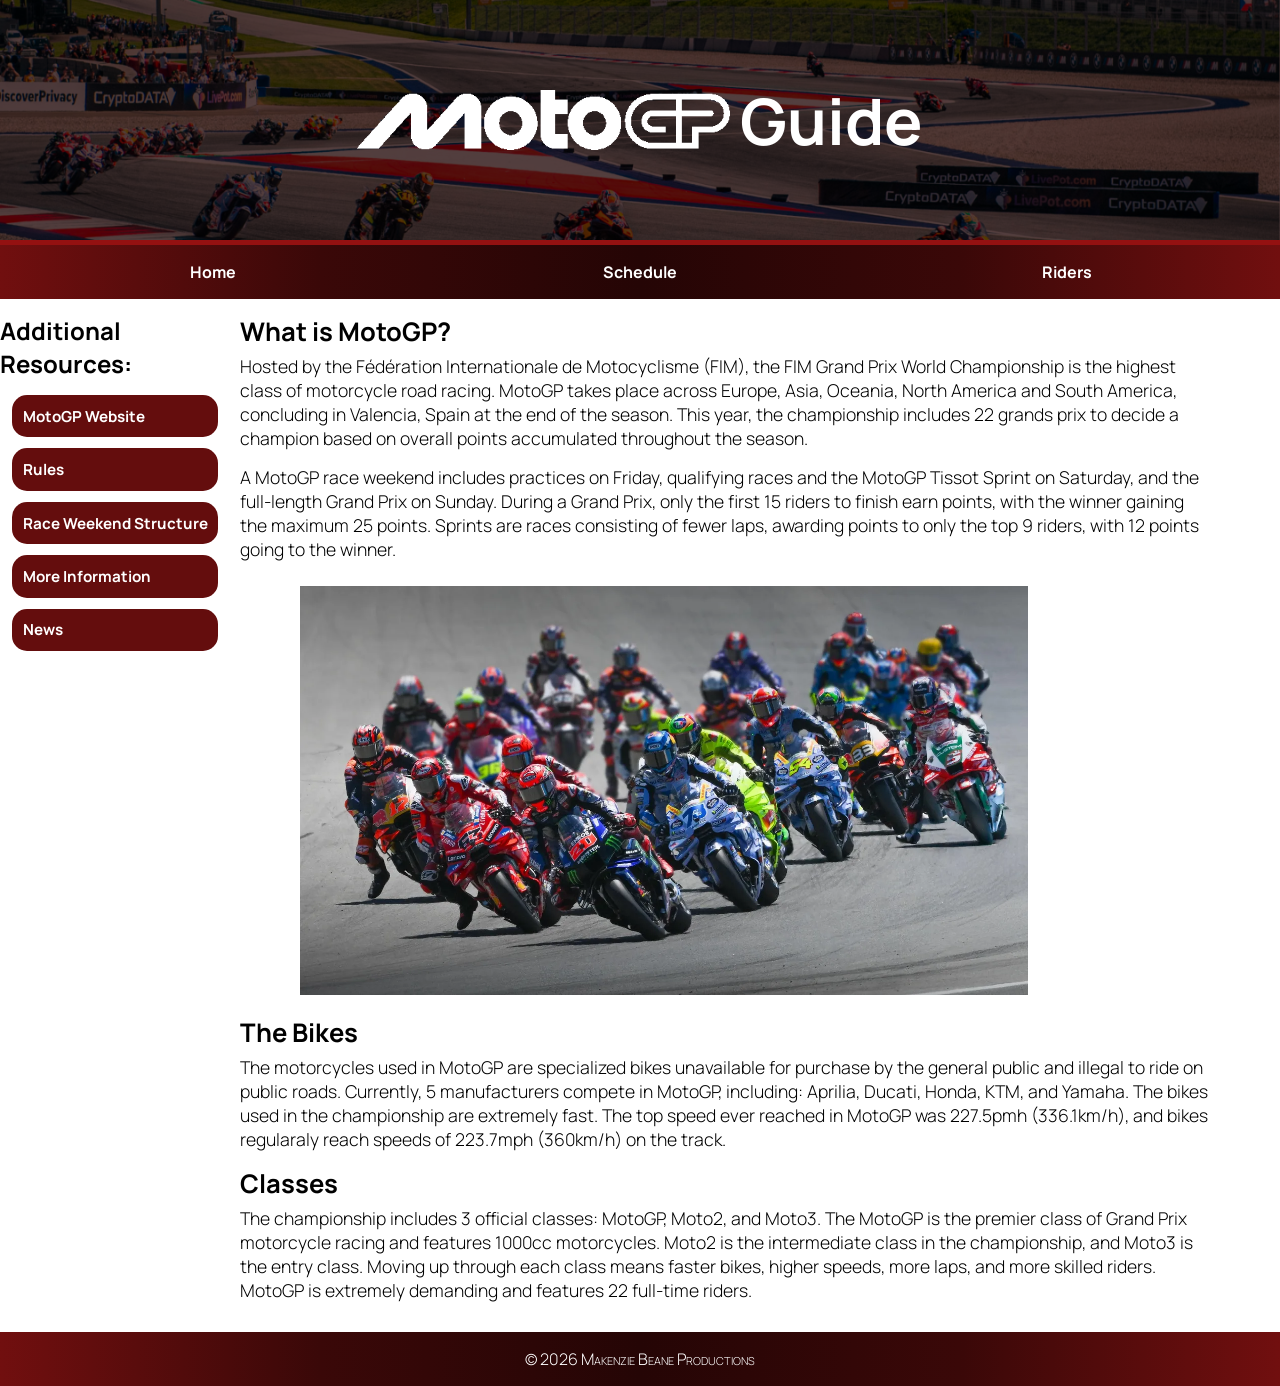
<file: index.html>
<!DOCTYPE html>
<html lang="en">

<head>
    <meta charset="UTF-8">
    <meta name="viewport" content="width=device-width, initial-scale=1.0">

    <!-- JQuery CDN -->
	<script src="https://ajax.googleapis.com/ajax/libs/jquery/3.7.1/jquery.min.js"></script>

	<!-- Slicknav JS File -->
	<script src="js/jquery.slicknav.min.js"></script>

	<script type="text/javascript">
		$(document).ready(function () {
			$('#nav_menu').slicknav({ prependTo: "#mobilemenu", allowParentLinks: true });
		});
	</script>

    <!-- Style Link -->
    <link rel="stylesheet" href="styles/slicknav.css">
    <link rel="stylesheet" href="styles/main.css">

    <!-- Favicon -->
    <link rel="shortcut icon" href="images/MotoGP_logo.png" type="image/x-icon">

    <!-- Google Fonts Links -->
    <link rel="preconnect" href="https://fonts.googleapis.com">
    <link rel="preconnect" href="https://fonts.gstatic.com" crossorigin>
    <link href="https://fonts.googleapis.com/css2?family=Manrope:wght@200..800&display=swap" rel="stylesheet">

    <title>MotoGP Guide | Home</title>
</head>

<body>
    <header>
        <a href="index.html" title="Return to Home">
            <img src="images/MotoGP_full_logo_white.png" alt="MotoGP Logo">
            <h1>Guide</h1>
        </a>
    </header>

    <!-- Navigation Bar -->
    <nav id="mobilemenu"></nav>
    <nav id="nav_menu">
        <ul>
            <li><a href="index.html">Home</a></li>
            <li><a href="schedule.html">Schedule</a></li>
            <li><a href="all_riders.html">Riders</a>
                <ul>
                    <li><a href="podium_riders.html">Podium Riders</a></li>
                </ul>
            </li>
        </ul>
    </nav>

    <main>
        <aside>
            <h3>Additional Resources:</h3>
            <ul>
                <li><a href="https://www.motogp.com/en" target="_blank">MotoGP Website</a></li>
                <li><a href="https://www.motogp.com/en/blog-articles/what-are-the-motogp-rules-a-complete-overview/521386"
                        target="_blank">Rules</a></li>
                <li><a href="https://www.motogp.com/en/news/2025/10/29/what-does-a-motogp-race-weekend-look-like/762537"
                        target="_blank">Race Weekend Structure</a></li>
                <li><a href="https://www.motogp.com/en/blog-articles" target="_blank">More Information</a></li>
                <li><a href="https://www.motogp.com/en/news" target="_blank">News</a></li>
            </ul>
        </aside>

        <section>
            <h4>What is MotoGP?</h4>

            <p>Hosted by the Fédération Internationale de Motocyclisme (FIM), the FIM Grand Prix World Championship is
                the highest class of motorcycle road racing. MotoGP takes place across Europe, Asia, Oceania, North
                America and South America, concluding in Valencia, Spain at the end of the season. This year, the
                championship includes 22 grands prix to decide a champion based on overall points accumulated throughout
                the season.</p>

            <p>A MotoGP race weekend includes practices on Friday, qualifying races and the MotoGP Tissot Sprint on Saturday,
                and the full-length Grand Prix on Sunday. During a Grand Prix, only the first 15 riders to finish earn
                points, with the winner gaining the maximum 25 points. Sprints are races consisting of fewer laps,
                awarding points to only the top 9 riders, with 12 points going to the winner.</p>

            <img src="images/group_of_riders.webp" alt="Group of MotoGP riders">

            <h4>The Bikes</h4>

            <p>The motorcycles used in MotoGP are specialized bikes unavailable for purchase by the general public and
                illegal to ride on public roads. Currently, 5 manufacturers compete in MotoGP, including: Aprilia,
                Ducati, Honda, KTM, and Yamaha. The bikes used in the championship are extremely fast. The top speed
                ever reached in MotoGP was 227.5pmh (336.1km/h), and bikes regularaly reach speeds of 223.7mph (360km/h)
                on the track.</p>

            <h4>Classes</h4>

            <p>The championship includes 3 official classes: MotoGP, Moto2, and Moto3. The MotoGP is the premier class
                of Grand Prix motorcycle racing and features 1000cc motorcycles. Moto2 is the intermediate class in the
                championship, and Moto3 is the entry class. Moving up through each class means faster bikes, higher
                speeds, more laps, and more skilled riders. MotoGP is extremely demanding and features 22 full-time
                riders.</p>
        </section>
    </main>

    <footer>
        &copy; <span id="copyrightyear"></span> Makenzie Beane Productions
    </footer>
</body>

</html>

<script src="js/scripts.js"></script>
</file>
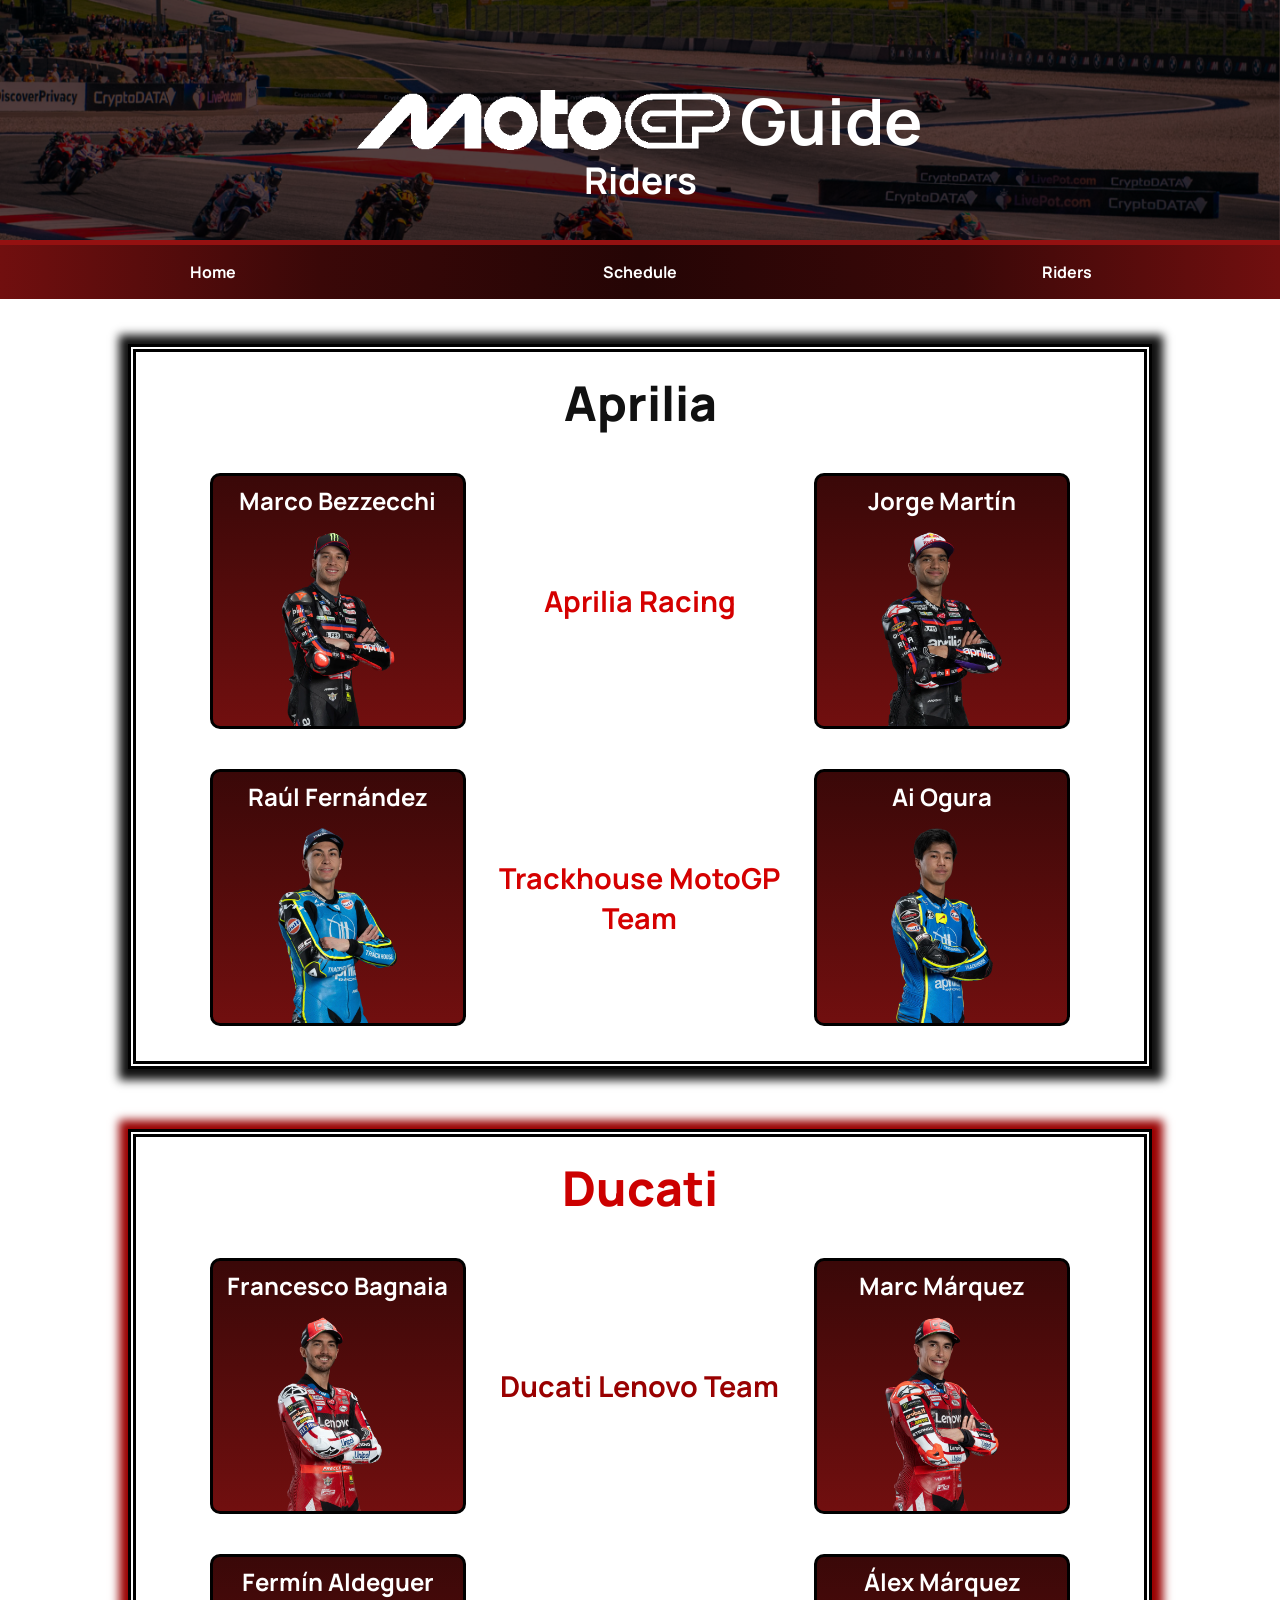
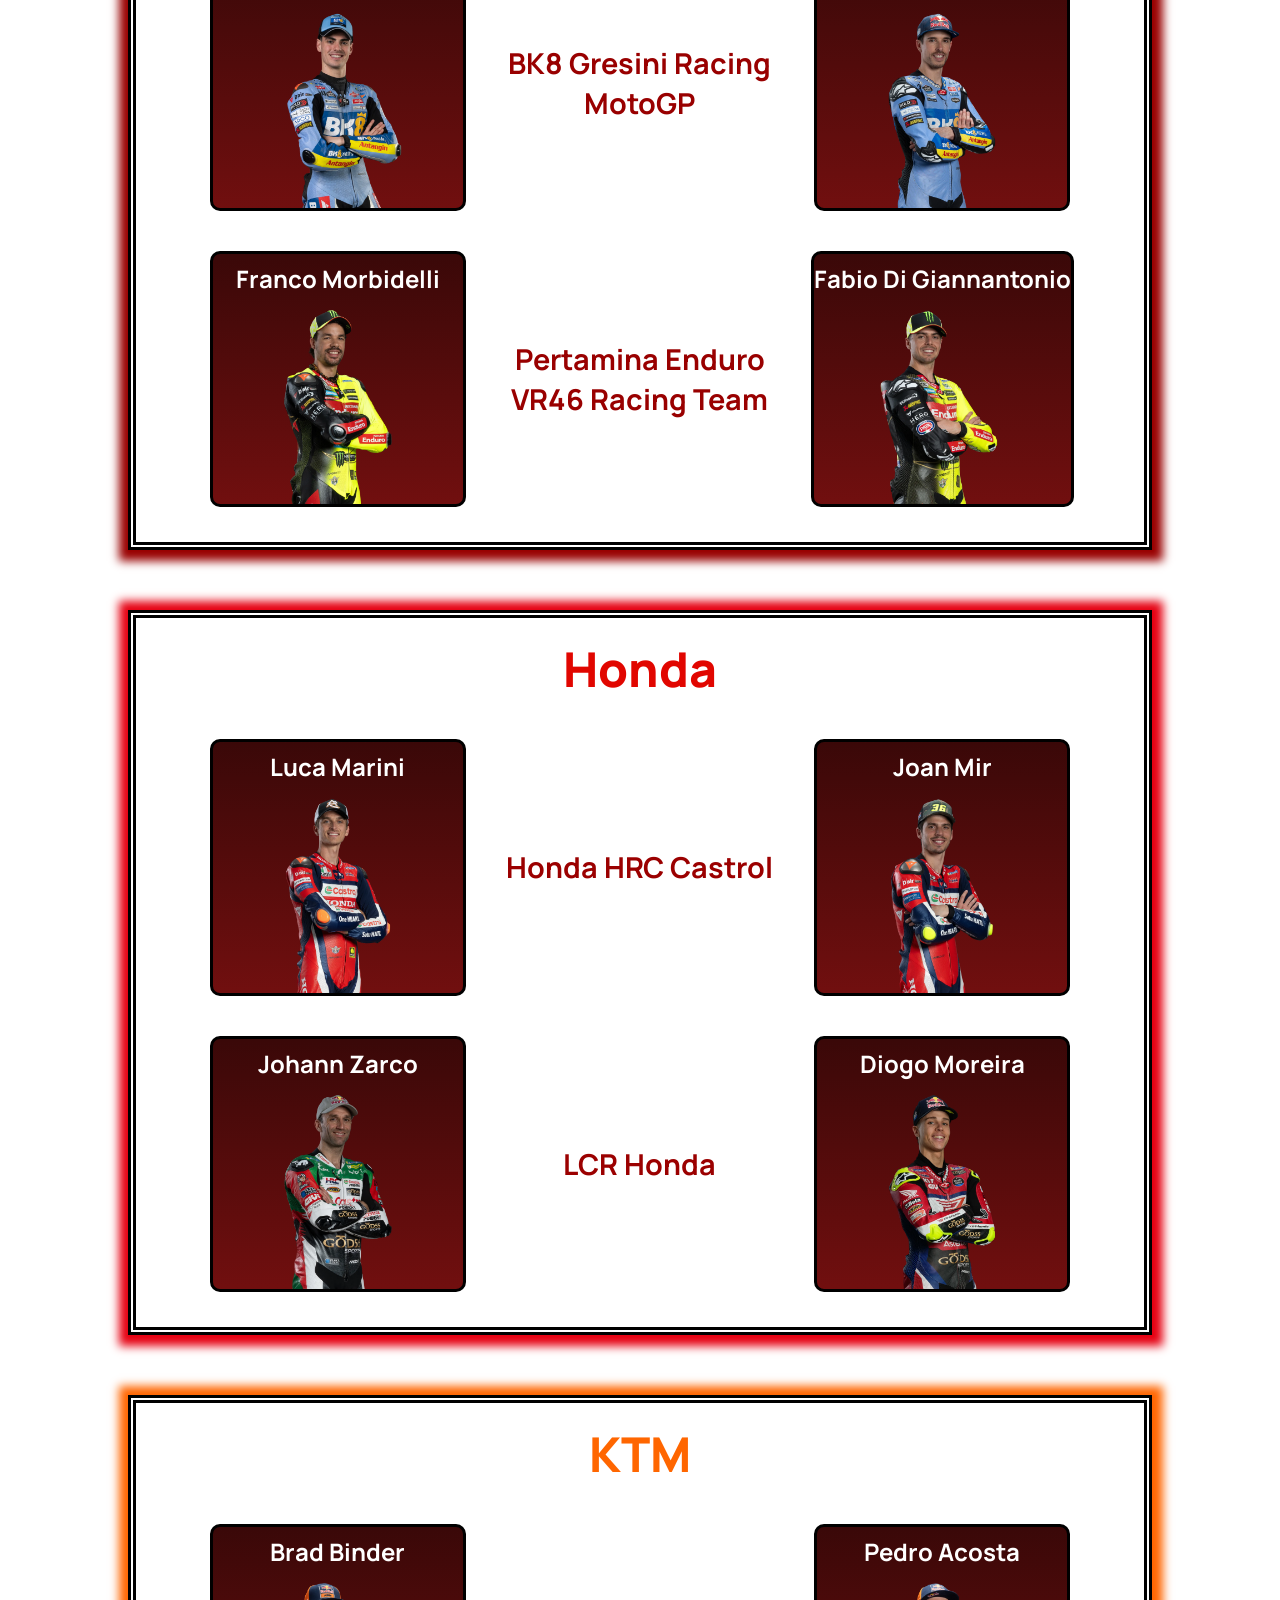
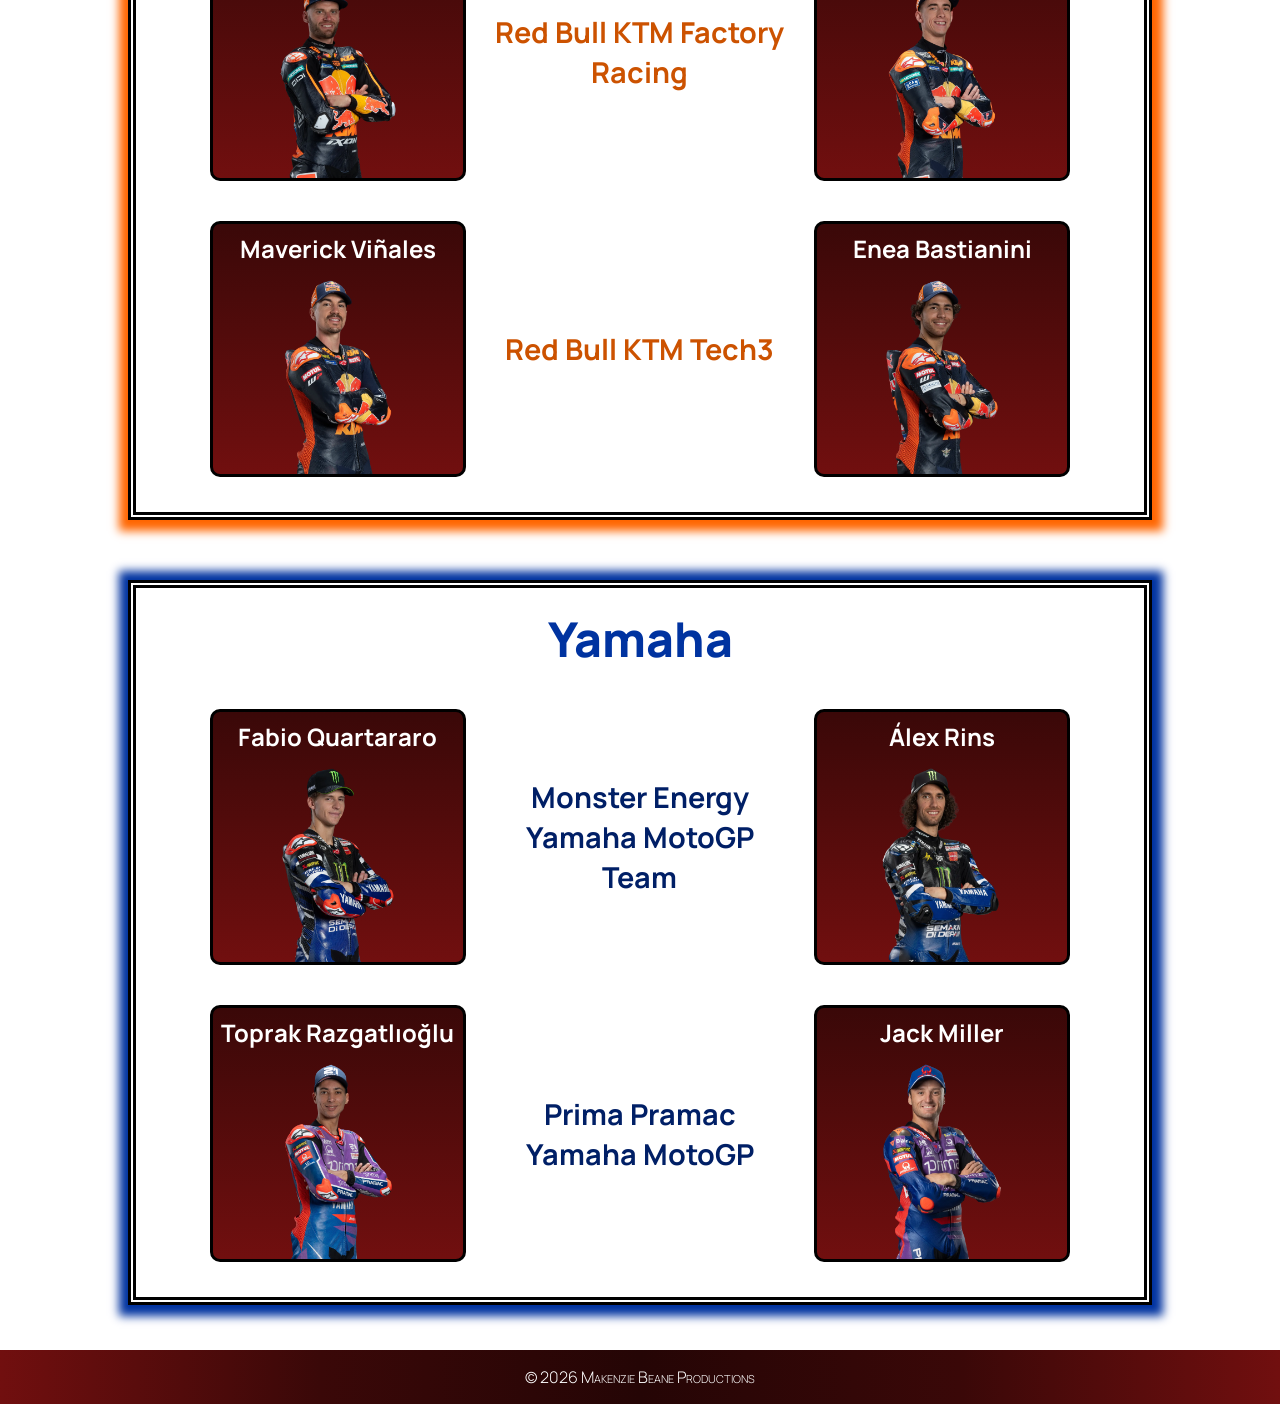
<file: all_riders.html>
<!DOCTYPE html>
<html lang="en">

<head>
    <meta charset="UTF-8">
    <meta name="viewport" content="width=device-width, initial-scale=1.0">
    
    <!-- JQuery CDN -->
	<script src="https://ajax.googleapis.com/ajax/libs/jquery/3.7.1/jquery.min.js"></script>

	<!-- Slicknav JS File -->
	<script src="js/jquery.slicknav.min.js"></script>

	<script type="text/javascript">
		$(document).ready(function () {
			$('#nav_menu').slicknav({ prependTo: "#mobilemenu", allowParentLinks: true });
		});
	</script>

    <!-- Style Links -->
    <link rel="stylesheet" href="styles/slicknav.css">
    <link rel="stylesheet" href="styles/main.css">
    <link rel="stylesheet" href="styles/all_riders.css">

    <!-- Favicon -->
    <link rel="shortcut icon" href="images/MotoGP_logo.png" type="image/x-icon">

    <!-- Google Fonts Links -->
    <link rel="preconnect" href="https://fonts.googleapis.com">
    <link rel="preconnect" href="https://fonts.gstatic.com" crossorigin>
    <link href="https://fonts.googleapis.com/css2?family=Manrope:wght@200..800&display=swap" rel="stylesheet">

    <title>MotoGP Guide | Riders</title>
</head>

<body>
    <header>
        <a href="index.html" title="Return to Home">
            <img src="images/MotoGP_full_logo_white.png" alt="MotoGP Logo">
            <h1>Guide</h1>
        </a>
        <h2>Riders</h2>
    </header>

    <!-- Navigation Bar -->
    <nav id="mobilemenu"></nav>
    <nav id="nav_menu">
        <ul>
            <li><a href="index.html">Home</a></li>
            <li><a href="schedule.html">Schedule</a></li>
            <li><a href="all_riders.html">Riders</a>
                <ul>
                    <li><a href="podium_riders.html">Podium Riders</a></li>
                </ul>
            </li>
        </ul>
    </nav>

    <main>
        <!-- Manufacturer | Team | Riders -->
        <div id="aprilia">
            <h1>Aprilia</h1>
            <div class="apriliaTeam">
                <a href="https://www.motogp.com/en/riders/marco-bezzecchi/e622ec5b-5ccf-457c-a67f-ec028f0ddf6e?tab=overview"
                    target="_blank">
                    <div class="rider">
                        <h3>Marco Bezzecchi</h3>
                        <img src="images/Bezzecchi.webp" alt="Bezzecchi">
                    </div>
                </a>
                <h2>Aprilia Racing</h2>
                <a href="https://www.motogp.com/en/riders/jorge-martin/5b9af34e-da94-4ca2-9c4c-6be0fc8b1bbc?tab=overview"
                    target="_blank">
                    <div class="rider">
                        <h3>Jorge Martín</h3>
                        <img src="images/Martín.webp" alt="Martín">
                    </div>
                </a>
            </div>
            <div class="apriliaTeam">
                <a href="https://www.motogp.com/en/riders/raul-fernandez/eec1f7dc-b115-44f6-82aa-73130e5c92cf?tab=overview"
                    target="_blank">
                    <div class="rider">
                        <h3>Raúl Fernández</h3>
                        <img src="images/Fernández.webp" alt="Fernández">
                    </div>
                </a>
                <h2>Trackhouse MotoGP Team</h2>
                <a href="https://www.motogp.com/en/riders/ai-ogura/244b6f51-ac33-40ee-876d-9401dc9d1346?tab=overview"
                    target="_blank">
                    <div class="rider">
                        <h3>Ai Ogura</h3>
                        <img src="images/Ogura.webp" alt="Ogura">
                    </div>
                </a>
            </div>
        </div>

        <div id="ducati">
            <h1>Ducati</h1>
            <div class="ducatiTeam">
                <a href="https://www.motogp.com/en/riders/francesco-bagnaia/66b78301-5826-4986-b11e-fa68a7bd77a7?tab=overview"
                    target="_blank">
                    <div class="rider">
                        <h3>Francesco Bagnaia</h3>
                        <img src="images/Bagnaia.webp" alt="Bagnaia">
                    </div>
                </a>
                <h2>Ducati Lenovo Team</h2>
                <a href="https://www.motogp.com/en/riders/marc-marquez/23e50438-a657-4fb0-a190-3262b5472f29?tab=overview"
                    target="_blank">
                    <div class="rider">
                        <h3>Marc Márquez</h3>
                        <img src="images/Marc_Márquez.webp" alt="Marc Márquez">
                    </div>
                </a>
            </div>
            <div class="ducatiTeam">
                <a href="https://www.motogp.com/en/riders/fermin-aldeguer-/71052114-5bce-4307-908c-4cc2bd387aac?tab=overview"
                    target="_blank">
                    <div class="rider">
                        <h3>Fermín Aldeguer</h3>
                        <img src="images/Aldeguer.webp" alt="Aldeguer">
                    </div>
                </a>
                <h2>BK8 Gresini Racing MotoGP</h2>
                <a href="https://www.motogp.com/en/riders/alex-marquez/41195f0f-9817-4a4d-913e-c1fbbb351d9b?tab=overview"
                    target="_blank">
                    <div class="rider">
                        <h3>Álex Márquez</h3>
                        <img src="images/Álex_Márquez.webp" alt="Álex Márquez">
                    </div>
                </a>
            </div>
            <div class="ducatiTeam">
                <a href="https://www.motogp.com/en/riders/franco-morbidelli/4113c5f7-33c5-4246-b05b-3f81f4ddbd8f?tab=overview"
                    target="_blank">
                    <div class="rider">
                        <h3>Franco Morbidelli</h3>
                        <img src="images/Morbidelli.webp" alt="Morbidelli">
                    </div>
                </a>
                <h2>Pertamina Enduro VR46 Racing Team</h2>
                <a href="https://www.motogp.com/en/riders/fabio-di-giannantonio/525b1551-f10b-4cfd-9b43-59af6fca654b?tab=overview"
                    target="_blank">
                    <div class="rider">
                        <h3>Fabio Di Giannantonio</h3>
                        <img src="images/Di_Giannantonio.webp" alt="Di Giannantonio">
                    </div>
                </a>
            </div>
        </div>

        <div id="honda">
            <h1>Honda</h1>
            <div class="hondaTeam">
                <a href="https://www.motogp.com/en/riders/luca-marini/5dfc20db-c3c4-4ecd-9c7c-f6cfd042031a?tab=overview"
                    target="_blank">
                    <div class="rider">
                        <h3>Luca Marini</h3>
                        <img src="images/Marini.webp" alt="Marini">
                    </div>
                </a>
                <h2>Honda HRC Castrol</h2>
                <a href="https://www.motogp.com/en/riders/joan-mir/f55f9c34-8621-437b-ae04-ae2418720204?tab=overview"
                    target="_blank">
                    <div class="rider">
                        <h3>Joan Mir</h3>
                        <img src="images/Mir.webp" alt="Mir">
                    </div>
                </a>
            </div>
            <div class="hondaTeam">
                <a href="https://www.motogp.com/en/riders/johann-zarco/4a439bde-305a-4995-b3e7-783fa99f784a?tab=overview"
                    target="_blank">
                    <div class="rider">
                        <h3>Johann Zarco</h3>
                        <img src="images/Zarco.webp" alt="Zarco">
                    </div>
                </a>
                <h2>LCR Honda</h2>
                <a href="https://www.motogp.com/en/riders/diogo-moreira/e2479f8e-dad8-4191-9a6c-9d4aafa8c3a3?tab=overview"
                    target="_blank">
                    <div class="rider">
                        <h3>Diogo Moreira</h3>
                        <img src="images/Moreira.webp" alt="Moreira">
                    </div>
                </a>
            </div>
        </div>

        <div id="ktm">
            <h1>KTM</h1>
            <div class="ktmTeam">
                <a href="https://www.motogp.com/en/riders/brad-binder/ade5ef32-01ea-487c-95ca-491544a668ed?tab=overview"
                    target="_blank">
                    <div class="rider">
                        <h3>Brad Binder</h3>
                        <img src="images/Binder.webp" alt="Binder">
                    </div>
                </a>
                <h2>Red Bull KTM Factory Racing</h2>
                <a href="https://www.motogp.com/en/riders/pedro-acosta/ea39a0af-95d3-4a37-81a7-f332efdb9216?tab=overview"
                    target="_blank">
                    <div class="rider">
                        <h3>Pedro Acosta</h3>
                        <img src="images/Acosta.webp" alt="Acosta">
                    </div>
                </a>
            </div>
            <div class="ktmTeam">
                <a href="https://www.motogp.com/en/riders/maverick-vinales/71df6f0d-51c3-4cdb-9f5c-51939e6f33f2?tab=overview"
                    target="_blank">
                    <div class="rider">
                        <h3>Maverick Viñales</h3>
                        <img src="images/Viñales.webp" alt="Viñales">
                    </div>
                </a>
                <h2>Red Bull KTM Tech3</h2>
                <a href="https://www.motogp.com/en/riders/enea-bastianini/00db2312-15f2-4333-be5c-4bbff9d17aec?tab=overview"
                    target="_blank">
                    <div class="rider">
                        <h3>Enea Bastianini</h3>
                        <img src="images/Bastianini.webp" alt="Bastianini">
                    </div>
                </a>
            </div>
        </div>

        <div id="yamaha">
            <h1>Yamaha</h1>
            <div class="yamahaTeam">
                <a href="https://www.motogp.com/en/riders/fabio-quartararo/bf95d959-6a60-44f1-84b5-ded861e62578?tab=overview"
                    target="_blank">
                    <div class="rider">
                        <h3>Fabio Quartararo</h3>
                        <img src="images/Quartararo.webp" alt="Quartararo">
                    </div>
                </a>
                <h2>Monster Energy Yamaha MotoGP Team</h2>
                <a href="https://www.motogp.com/en/riders/alex-rins/04bf0ce4-5062-44fc-9745-ec85a8d8f8d3?tab=overview"
                    target="_blank">
                    <div class="rider">
                        <h3>Álex Rins</h3>
                        <img src="images/Rins.webp" alt="Rins">
                    </div>
                </a>
            </div>
            <div class="yamahaTeam">
                <a href="https://www.motogp.com/en/riders/toprak-razgatlioglu/c883a3b8-17ce-419d-b71b-32c252f6fc7e?tab=overview"
                    target="_blank">
                    <div class="rider">
                        <h3>Toprak Razgatlıoğlu</h3>
                        <img src="images/Razgatlıoğlu.webp" alt="Razgatlıoğlu">
                    </div>
                </a>
                <h2>Prima Pramac Yamaha MotoGP</h2>
                <a href="https://www.motogp.com/en/riders/jack-miller/b0c1fea6-2dd5-4e26-8a18-0ac9fe6870e4?tab=overview"
                    target="_blank">
                    <div class="rider">
                        <h3>Jack Miller</h3>
                        <img src="images/Miller.webp" alt="Miller">
                    </div>
                </a>
            </div>
        </div>
    </main>

    <!-- Return to Top Button -->
    <button id="cornerBtn" title="Return to Top" onclick="topFunction()"><img src="images/return_to_top.png" alt="Return to Top"></button>

    <footer>
        &copy; <span id="copyrightyear"></span> Makenzie Beane Productions
    </footer>
</body>

</html>

<script src="js/scripts.js"></script>
</file>
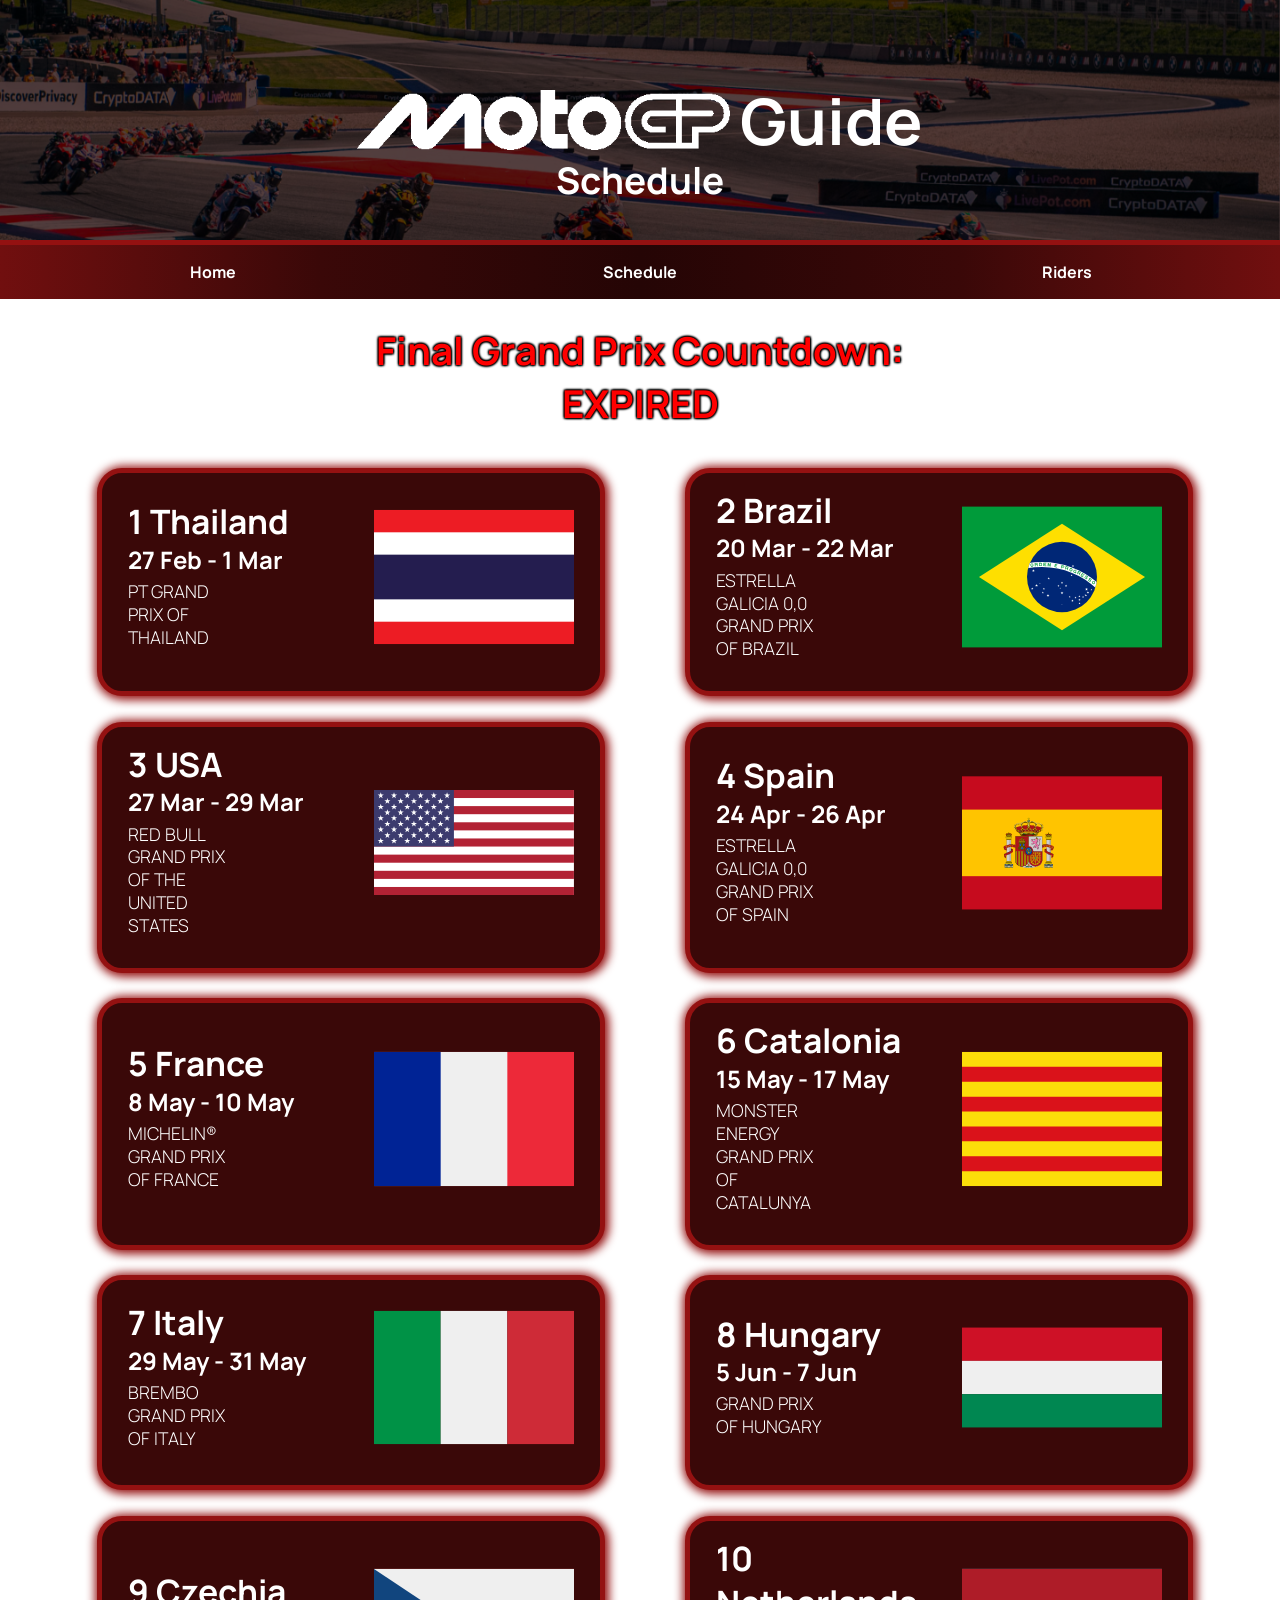
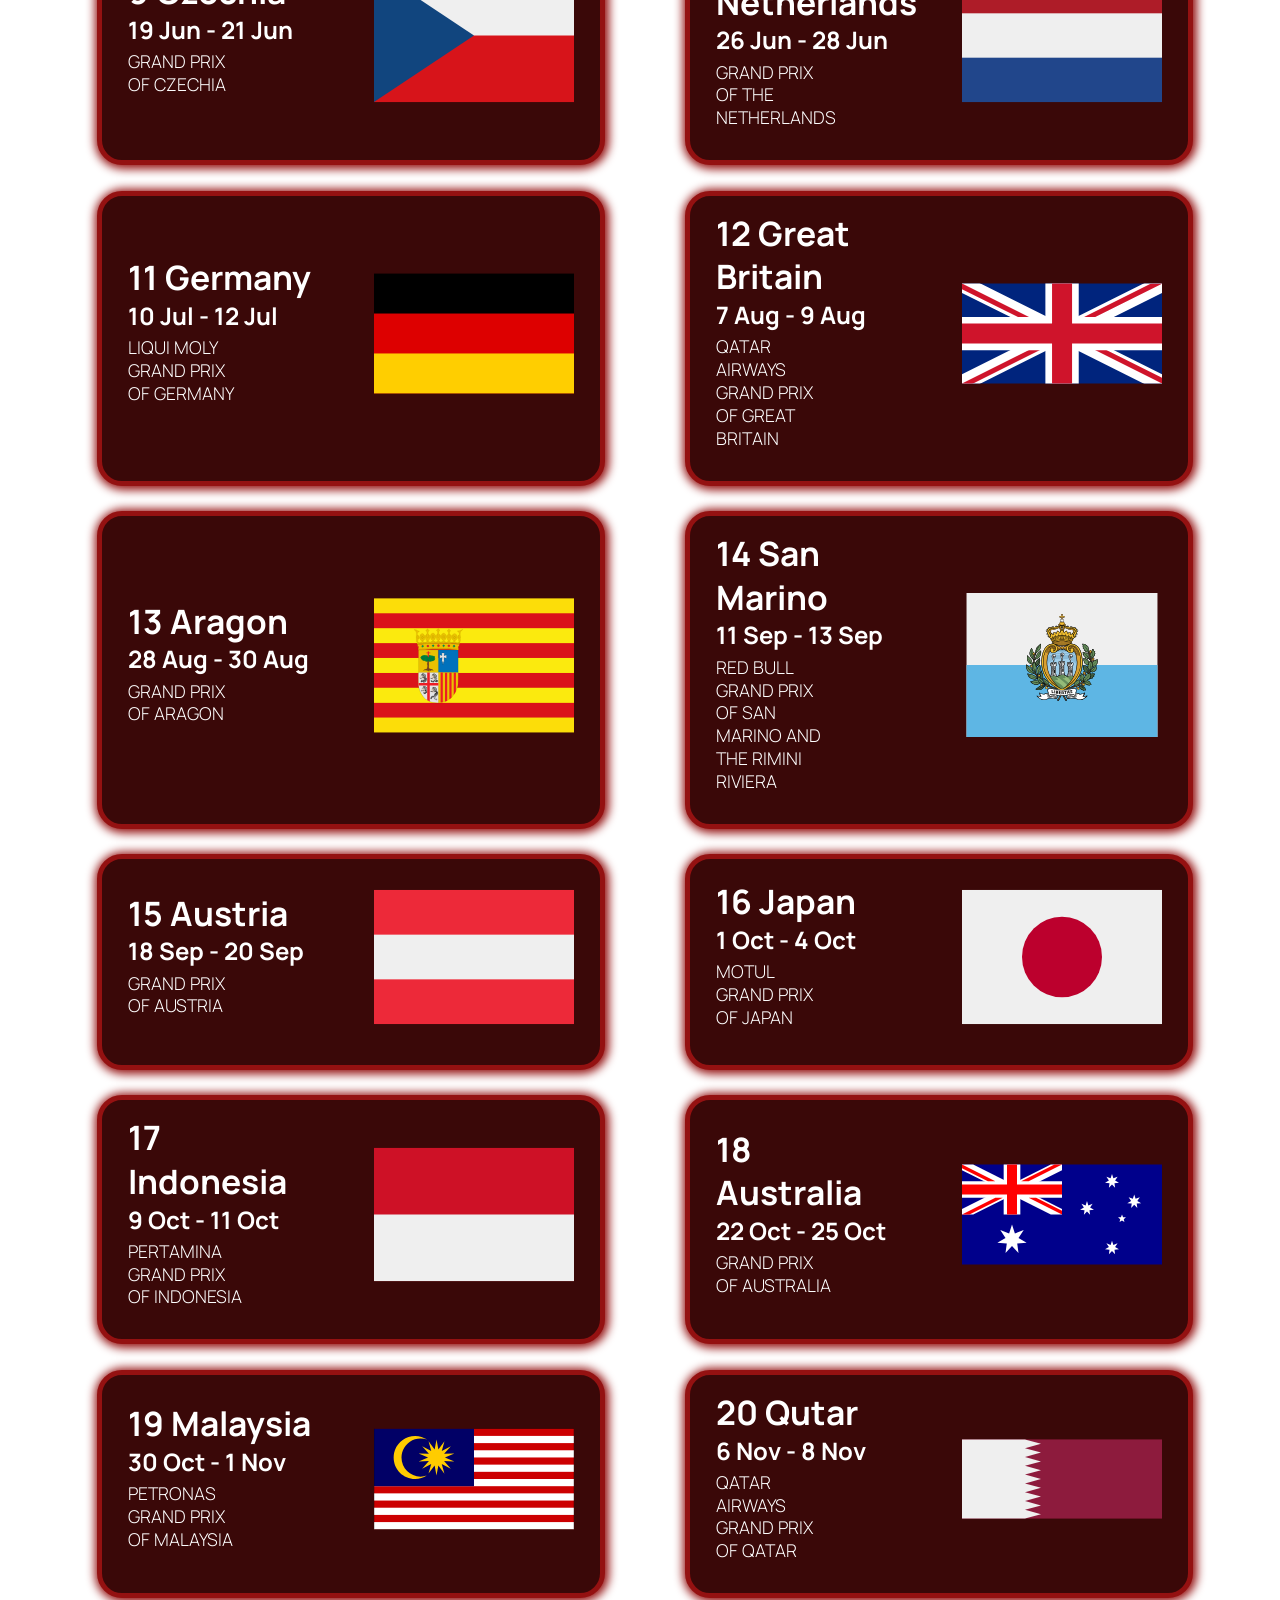
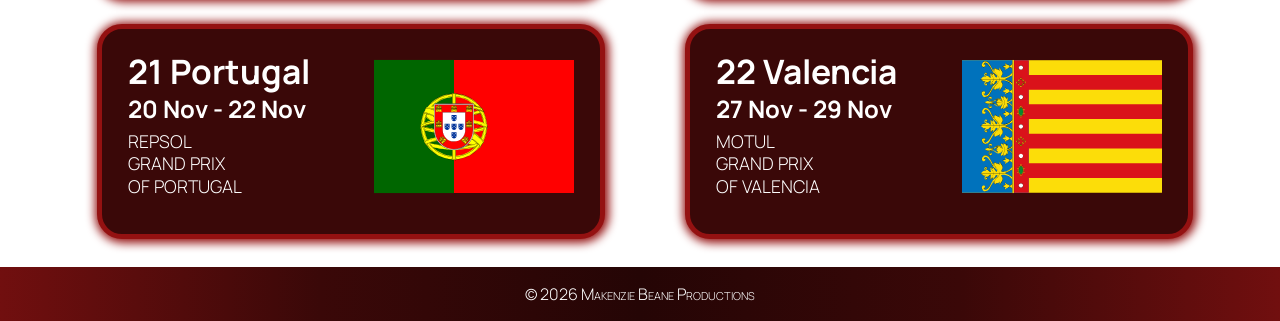
<file: schedule.html>
<!DOCTYPE html>
<html lang="en">

<head>
    <meta charset="UTF-8">
    <meta name="viewport" content="width=device-width, initial-scale=1.0">

    <!-- JQuery CDN -->
	<script src="https://ajax.googleapis.com/ajax/libs/jquery/3.7.1/jquery.min.js"></script>

	<!-- Slicknav JS File -->
	<script src="js/jquery.slicknav.min.js"></script>

	<script type="text/javascript">
		$(document).ready(function () {
			$('#nav_menu').slicknav({ prependTo: "#mobilemenu", allowParentLinks: true });
		});
	</script>

    <!-- Style Links -->
    <link rel="stylesheet" href="styles/slicknav.css">
    <link rel="stylesheet" href="styles/main.css">
    <link rel="stylesheet" href="styles/schedule.css">

    <!-- Favicon -->
    <link rel="shortcut icon" href="images/MotoGP_logo.png" type="image/x-icon">

    <!-- Google Fonts Links -->
    <link rel="preconnect" href="https://fonts.googleapis.com">
    <link rel="preconnect" href="https://fonts.gstatic.com" crossorigin>
    <link href="https://fonts.googleapis.com/css2?family=Manrope:wght@200..800&display=swap" rel="stylesheet">

    <title>MotoGP Guide | Schedule</title>
</head>

<body>
    <header>
        <a href="index.html" title="Return to Home">
            <img src="images/MotoGP_full_logo_white.png" alt="MotoGP Logo">
            <h1>Guide</h1>
        </a>
        <h2>Schedule</h2>
    </header>

    <!-- Navigation Bar -->
    <nav id="mobilemenu"></nav>
    <nav id="nav_menu">
        <ul>
            <li><a href="index.html">Home</a></li>
            <li><a href="schedule.html">Schedule</a></li>
            <li><a href="all_riders.html">Riders</a>
                <ul>
                    <li><a href="podium_riders.html">Podium Riders</a></li>
                </ul>
            </li>
        </ul>
    </nav>

    <main>
        <div id="countdown">
            <h1>Final Grand Prix Countdown:</h1>
            <h1 id="displaytimer"></h1>
        </div>

        <section>
            <div class="schedule">
                <div class="text">
                    <h2>1 Thailand</h2>
                    <h3>27 Feb - 1 Mar</h3>
                    <p>PT GRAND PRIX OF THAILAND</p>
                </div>
                <img src="images/thailand.svg" alt="Thailand Flag">
            </div>
            <div class="schedule">
                <div class="text">
                    <h2>2 Brazil</h2>
                    <h3>20 Mar - 22 Mar</h3>
                    <p>ESTRELLA GALICIA 0,0 GRAND PRIX OF BRAZIL</p>
                </div>
                <img src="images/brazil.svg" alt="Brazil Flag">
            </div>
            <div class="schedule">
                <div class="text">
                    <h2>3 USA</h2>
                    <h3>27 Mar - 29 Mar</h3>
                    <p>RED BULL GRAND PRIX OF THE UNITED STATES</p>
                </div>
                <img src="images/usa.svg" alt="USA Flag">
            </div>
            <div class="schedule">
                <div class="text">
                    <h2>4 Spain</h2>
                    <h3>24 Apr - 26 Apr</h3>
                    <p>ESTRELLA GALICIA 0,0 GRAND PRIX OF SPAIN</p>
                </div>
                <img src="images/spain.svg" alt="Spain Flag">
            </div>
            <div class="schedule">
                <div class="text">
                    <h2>5 France</h2>
                    <h3>8 May - 10 May</h3>
                    <p>MICHELIN® GRAND PRIX OF FRANCE</p>
                </div>
                <img src="images/france.svg" alt="France Flag">
            </div>
            <div class="schedule">
                <div class="text">
                    <h2>6 Catalonia</h2>
                    <h3>15 May - 17 May</h3>
                    <p>MONSTER ENERGY GRAND PRIX OF CATALUNYA</p>
                </div>
                <img src="images/catalonia.svg" alt="Catalonia Flag">
            </div>
            <div class="schedule">
                <div class="text">
                    <h2>7 Italy</h2>
                    <h3>29 May - 31 May</h3>
                    <p>BREMBO GRAND PRIX OF ITALY</p>
                </div>
                <img src="images/italy.svg" alt="Italy Flag">
            </div>
            <div class="schedule">
                <div class="text">
                    <h2>8 Hungary</h2>
                    <h3>5 Jun - 7 Jun</h3>
                    <p>GRAND PRIX OF HUNGARY</p>
                </div>
                <img src="images/hungary.svg" alt="Hungary Flag">
            </div>
            <div class="schedule">
                <div class="text">
                    <h2>9 Czechia</h2>
                    <h3>19 Jun - 21 Jun</h3>
                    <p>GRAND PRIX OF CZECHIA</p>
                </div>
                <img src="images/czechia.svg" alt="Czechia Flag">
            </div>
            <div class="schedule">
                <div class="text">
                    <h2>10 Netherlands</h2>
                    <h3>26 Jun - 28 Jun</h3>
                    <p>GRAND PRIX OF THE NETHERLANDS</p>
                </div>
                <img src="images/netherlands.svg" alt="Netherlands Flag">
            </div>
            <div class="schedule">
                <div class="text">
                    <h2>11 Germany</h2>
                    <h3>10 Jul - 12 Jul</h3>
                    <p>LIQUI MOLY GRAND PRIX OF GERMANY</p>
                </div>
                <img src="images/germany.svg" alt="Germany Flag">
            </div>
            <div class="schedule">
                <div class="text">
                    <h2>12 Great Britain</h2>
                    <h3>7 Aug - 9 Aug</h3>
                    <p>QATAR AIRWAYS GRAND PRIX OF GREAT BRITAIN</p>
                </div>
                <img src="images/great_britain.svg" alt="Great Britain Flag">
            </div>
            <div class="schedule">
                <div class="text">
                    <h2>13 Aragon</h2>
                    <h3>28 Aug - 30 Aug</h3>
                    <p>GRAND PRIX OF ARAGON</p>
                </div>
                <img src="images/aragon.svg" alt="Aragon Flag">
            </div>
            <div class="schedule">
                <div class="text">
                    <h2>14 San Marino</h2>
                    <h3>11 Sep - 13 Sep</h3>
                    <p>RED BULL GRAND PRIX OF SAN MARINO AND THE RIMINI RIVIERA</p>
                </div>
                <img src="images/san_marino.svg" alt="San Marino Flag">
            </div>
            <div class="schedule">
                <div class="text">
                    <h2>15 Austria</h2>
                    <h3>18 Sep - 20 Sep</h3>
                    <p>GRAND PRIX OF AUSTRIA</p>
                </div>
                <img src="images/austria.svg" alt="Austria Flag">
            </div>
            <div class="schedule">
                <div class="text">
                    <h2>16 Japan</h2>
                    <h3>1 Oct - 4 Oct</h3>
                    <p>MOTUL GRAND PRIX OF JAPAN</p>
                </div>
                <img src="images/japan.svg" alt="Japan Flag">
            </div>
            <div class="schedule">
                <div class="text">
                    <h2>17 Indonesia</h2>
                    <h3>9 Oct - 11 Oct</h3>
                    <p>PERTAMINA GRAND PRIX OF INDONESIA</p>
                </div>
                <img src="images/indonesia.svg" alt="Indonesia Flag">
            </div>
            <div class="schedule">
                <div class="text">
                    <h2>18 Australia</h2>
                    <h3>22 Oct - 25 Oct</h3>
                    <p>GRAND PRIX OF AUSTRALIA</p>
                </div>
                <img src="images/australia.svg" alt="Australia Flag">
            </div>
            <div class="schedule">
                <div class="text">
                    <h2>19 Malaysia</h2>
                    <h3>30 Oct - 1 Nov</h3>
                    <p>PETRONAS GRAND PRIX OF MALAYSIA</p>
                </div>
                <img src="images/malaysia.svg" alt="Malaysia Flag">
            </div>
            <div class="schedule">
                <div class="text">
                    <h2>20 Qutar</h2>
                    <h3>6 Nov - 8 Nov</h3>
                    <p>QATAR AIRWAYS GRAND PRIX OF QATAR</p>
                </div>
                <img src="images/qatar.svg" alt="Qatar Flag">
            </div>
            <div class="schedule">
                <div class="text">
                    <h2>21 Portugal</h2>
                    <h3>20 Nov - 22 Nov</h3>
                    <p>REPSOL GRAND PRIX OF PORTUGAL</p>
                </div>
                <img src="images/portugal.svg" alt="Portugal Flag">
            </div>
            <div class="schedule">
                <div class="text">
                    <h2>22 Valencia</h2>
                    <h3>27 Nov - 29 Nov</h3>
                    <p>MOTUL GRAND PRIX OF VALENCIA</p>
                </div>
                <img src="images/valencia.svg" alt="Valencia Flag">
            </div>
        </section>
    </main>

    <!-- Return to Top Button -->
    <button id="cornerBtn" title="Return to Top" onclick="topFunction()"><img src="images/return_to_top.png" alt="Return to Top"></button>

    <footer>
        &copy; <span id="copyrightyear"></span> Makenzie Beane Productions
    </footer>
</body>

</html>

<script src="js/scripts.js"></script>
</file>
<file: styles/main.css>
* {
    margin: 0;
    padding: 0;
    box-sizing: border-box;
}

body {
    font-family: "Manrope", sans-serif;
    font-optical-sizing: auto;
    font-weight: 300;
    font-style: normal;
}

header {
    background-color: rgba(29, 1, 1, 0.751);
    background-image: url(../images/motoGP_track.jpg);
    background-size: cover;
    background-position: 100%;
    background-blend-mode: multiply;
    padding: 4em;
    display: flex;
    flex-direction: column;
    align-items: center;
    justify-content: center;
    text-align: center;
    position: relative;
    height: 240px;
}

/* Header */
header a {
    display: flex;
    align-items: center;
    color: white;
    text-decoration: none;
    gap: 10px;
}

header img {
    height: 60px;
    width: auto;
}

header h1 {
    font-size: 400%;
}

header h2 {
    color: white;
    font-size: 230%;
    position: absolute;
    top: 155px;
}

/* Navigation Bar */
#nav_menu {
    text-align: center;
    background-image: linear-gradient(to right, rgb(113, 15, 15), rgb(58, 8, 8), rgb(37, 5, 5), rgb(58, 8, 8), rgb(113, 15, 15));
    border-top: 5px solid rgb(148, 17, 17);
    margin-bottom: 15px;
    position: sticky;
    top: 0;
}

#nav_menu ul {
    display: flex;
    list-style-type: none;
    position: relative;
}

#nav_menu li {
    width: 33.33%;
}

#nav_menu ul ul {
    display: none;
    position: absolute;
    width: 33.33%;
}

#nav_menu ul ul li {
    width: 100%;
}

#nav_menu ul ul li a {
    text-align: left;
    padding: 1em .5em;
}

#nav_menu ul li:hover > ul {
    display: block;
    background-image: linear-gradient(to left, rgb(58, 8, 8), rgb(37, 5, 5));
}

#nav_menu a {
    text-decoration: none;
    display: block;
    color: white;
    text-align: center;
    font-weight: bold;
    padding: 1em 0;
    transition: all ease-in-out 500ms;
}

#nav_menu a:hover {
    background-color: rgb(148, 17, 17);
}

main {
    display: flex;
}

aside {
    flex: 0 0 18%;
    display: flex;
    flex-direction: column;
    align-items: center;
    font-weight: bold;
}

aside h3 {
    font-size: 150%;
    margin-bottom: 15px;
}

aside ul {
    list-style-type: none;
}

aside li {
    margin-bottom: .7em;
}

aside a {
    text-decoration: none;
    background-color: rgb(100, 13, 13);
    color: white;
    padding: .7em;
    border-radius: 15px;
    display: block;
    font-size: 95%;
}

aside a:hover {
    background-color: rgb(148, 17, 17);
    transition: all ease-in-out 400ms;
}

section {
    display: flex;
    flex-direction: column;
    padding-left: 10px;
}

section h4 {
    font-size: 160%;
    margin-bottom: 5px;
}

section img {
    max-width: 70%;
    margin: 10px 0 20px 60px;
}

section p {
    font-size: 110%;
    margin-right: 70px;
    margin-bottom: 15px;
}

/* Return to Top Button*/
#cornerBtn {
    display: none;
    position: fixed;
    left: 20px;
    bottom: 20px;
    max-width: 50px;
    height: 50px;
    overflow: hidden;
    cursor: pointer;
    border: none;
    border-radius: 50vh;
    background-color: rgb(136, 86, 86);
    transition: all ease-in-out 250ms;
}

#cornerBtn:hover {
    background-color: rgb(37, 5, 5);
}

#cornerBtn img {
   max-width: 100%;
}

footer {
    background-image: linear-gradient(to right, rgb(113, 15, 15), rgb(58, 8, 8), rgb(37, 5, 5), rgb(58, 8, 8), rgb(113, 15, 15));
    color: white;
    font-variant: small-caps;
    text-align: center;
    padding: 1em 0;
    margin-top: 15px;
}

#mobilemenu {
    display: none;
}

/* Media Queries */
@media (max-width: 767px) {
    header {
        height: 180px;
    }

    header img {
        height: 40px;
    }
    
    header h1 {
        font-size: 300%;
    }

    header h2 {
        font-size: 150%;
        top: 115px;
    }

    #nav_menu {
        display: none;
    }

    #mobilemenu {
        display: block;
    }

    .slicknav_menu {
        background-color: rgb(113, 15, 15);
    }

    main {
        flex-direction: column;
        align-items: center;
    }

    section, aside {
        max-width: 95%;
    }

    aside {
        order: 2;
    }

    section h4 {
        font-size: 140%;
    }

    section p {
        font-size: 100%;
    }

    footer {
        background-image: none;
        background-color: rgb(113, 15, 15);
    }
}

@media (max-width: 490px) {
    #cornerBtn {
        max-width: 40px;
        max-height: 40px;
    }
}

@media (max-width: 479px) {
    header img {
        height: 30px;
    }

    header h1 {
        font-size: 200%;
    }
}
</file>
<file: styles/all_riders.css>
main {
    flex-direction: column;
    align-items: center;
}

#aprilia, #ducati, #honda, #ktm, #yamaha {
    margin: 30px 0;
    text-align: center;
    width: 80%;
    border: 8px double black;
    padding-bottom: 15px;
}

/* Manufacturer Box Shadow */
#aprilia {
    box-shadow: 1px 1px 9px 10px #111111;
}

#ducati {
    box-shadow: 1px 1px 9px 10px #990000;
}

#honda {
    box-shadow: 1px 1px 9px 10px #E60012;
}

#ktm {
    box-shadow: 1px 1px 9px 10px #FF6600;
}

#yamaha {
    box-shadow: 1px 1px 9px 10px #0033A0;
}

#aprilia h1, #ducati h1, #honda h1, #ktm h1, #yamaha h1 {
    font-weight: 800;
    font-size: 300%;
    margin: 18px 0;
}

/* Manufacturer Name Color */
#aprilia h1 {
    color: #111111;
}

#ducati h1 {
    color: #CC0000;
}

#honda h1 {
    color: #E10600;
}

#ktm h1 {
    color: #FF6600;
}

#yamaha h1 {
    color: #0033A0;
}

.apriliaTeam, .ducatiTeam, .hondaTeam, .ktmTeam, .yamahaTeam {
    display: grid;
    grid-template-columns: 1fr 1fr 1fr;
    justify-items: center;
    justify-content: center;
    align-items: center;
    margin: 0 auto;
    max-width: 90%;
}

.apriliaTeam h2, .ducatiTeam h2, .hondaTeam h2, .ktmTeam h2, .yamahaTeam h2 {
    grid-column: 2;
    font-size: 180%;
}

.apriliaTeam a, .ducatiTeam a, .hondaTeam a, .ktmTeam a, .yamahaTeam a {
    text-decoration: none;
}

/* Team Name Color */
#aprilia .apriliaTeam {
    color: #D50000;
}

#ducati .ducatiTeam {
    color: #990000;
}

#honda .hondaTeam {
    color: #9B0000;
}

#ktm .ktmTeam {
    color: #CC5200;
}

#yamaha .yamahaTeam {
    color: #001F66;
}

.rider {
    background-image: linear-gradient(to bottom, rgb(58, 8, 8), rgb(113, 15, 15));
    margin: 20px 0;
    color: white;
    border-radius: 10px;
    border: 3.5px solid black;
}

.rider h3 {
    font-size: 150%;
    margin: 8px 0 15px 0;
}

.rider img {
    max-width: 250px;
    display: block;
}

/* Rider Hover Color */
#aprilia .rider:hover {
    box-shadow: 1px 1px 4px 5px #008C45;
}

#ducati .rider:hover {
    box-shadow: 1px 1px 4px 5px #FF4D4D;
}

#honda .rider:hover {
    box-shadow: 1px 1px 4px 5px #FF6A00;
}

#ktm .rider:hover {
    box-shadow: 1px 1px 4px 5px #A84300;
}

#yamaha .rider:hover {
    box-shadow: 1px 1px 4px 5px #4D79FF;
}

/* Media queries */
@media (max-width: 980px) {
    .apriliaTeam, .ducatiTeam, .hondaTeam, .ktmTeam, .yamahaTeam {
        display: flex;
        flex-direction: column;
        margin-bottom: 25px;
    }

    .apriliaTeam h2, .ducatiTeam h2, .hondaTeam h2, .ktmTeam h2, .yamahaTeam h2 {
        order: -1;
    }
}
</file>
<file: styles/schedule.css>
main {
    display: flex;
    flex-direction: column;
    align-items: center;
}

#countdown {
    text-align: center;
    margin: 10px 0 25px 0;
    font-size: 120%;
    color: red;
    text-shadow: 1px 1px 2px black, -1px -1px 2px black, -1px 1px 2px black, 1px -1px 2px black;
}

section {
    display: flex;
    flex-direction: row;
    flex-wrap: wrap;
    justify-content: center;
}

.schedule {
    width: 40%;
    background-color: rgb(58, 8, 8);
    color: white;
    margin: .8em 2.5em;
    padding: 1em;
    display: flex;
    border-radius: 25px;
    align-items: center;
    justify-content: center;
    border: 5px solid rgb(148, 17, 17);
    box-shadow: 1px 1px 10px 3px rgb(148, 17, 17);
}

.schedule img {
    max-width: 200px;
    margin-right: 10px;
}

.text {
    flex: 1;
    min-width: 0;
    margin-left: 10px;
    line-height: 1.3;
}

.text h2 {
    font-size: 210%;
}

.text h3 {
    font-size: 150%;
}

.text p {
    margin-top: 5px;
}

/* Media Queries */
@media (max-width: 1265px) {
     .schedule {
        flex-direction: column;
        text-align: center;
        gap: 15px;
    }

    .schedule img {
        margin: 0;
        max-width: 150px;
    }

    .text {
        margin-left: 0;
        line-height: 1.5;
    }

    .text p {
        margin: 5px auto;
    }
}

@media (max-width: 933px) {
    #countdown {
        font-size: 100%;
    }
}

@media (max-width: 810px) {
    .schedule {
        width: 80%;
    }
}

@media (max-width: 767px) {
    #countdown {
        font-size: 90%;
    }
}
</file>
